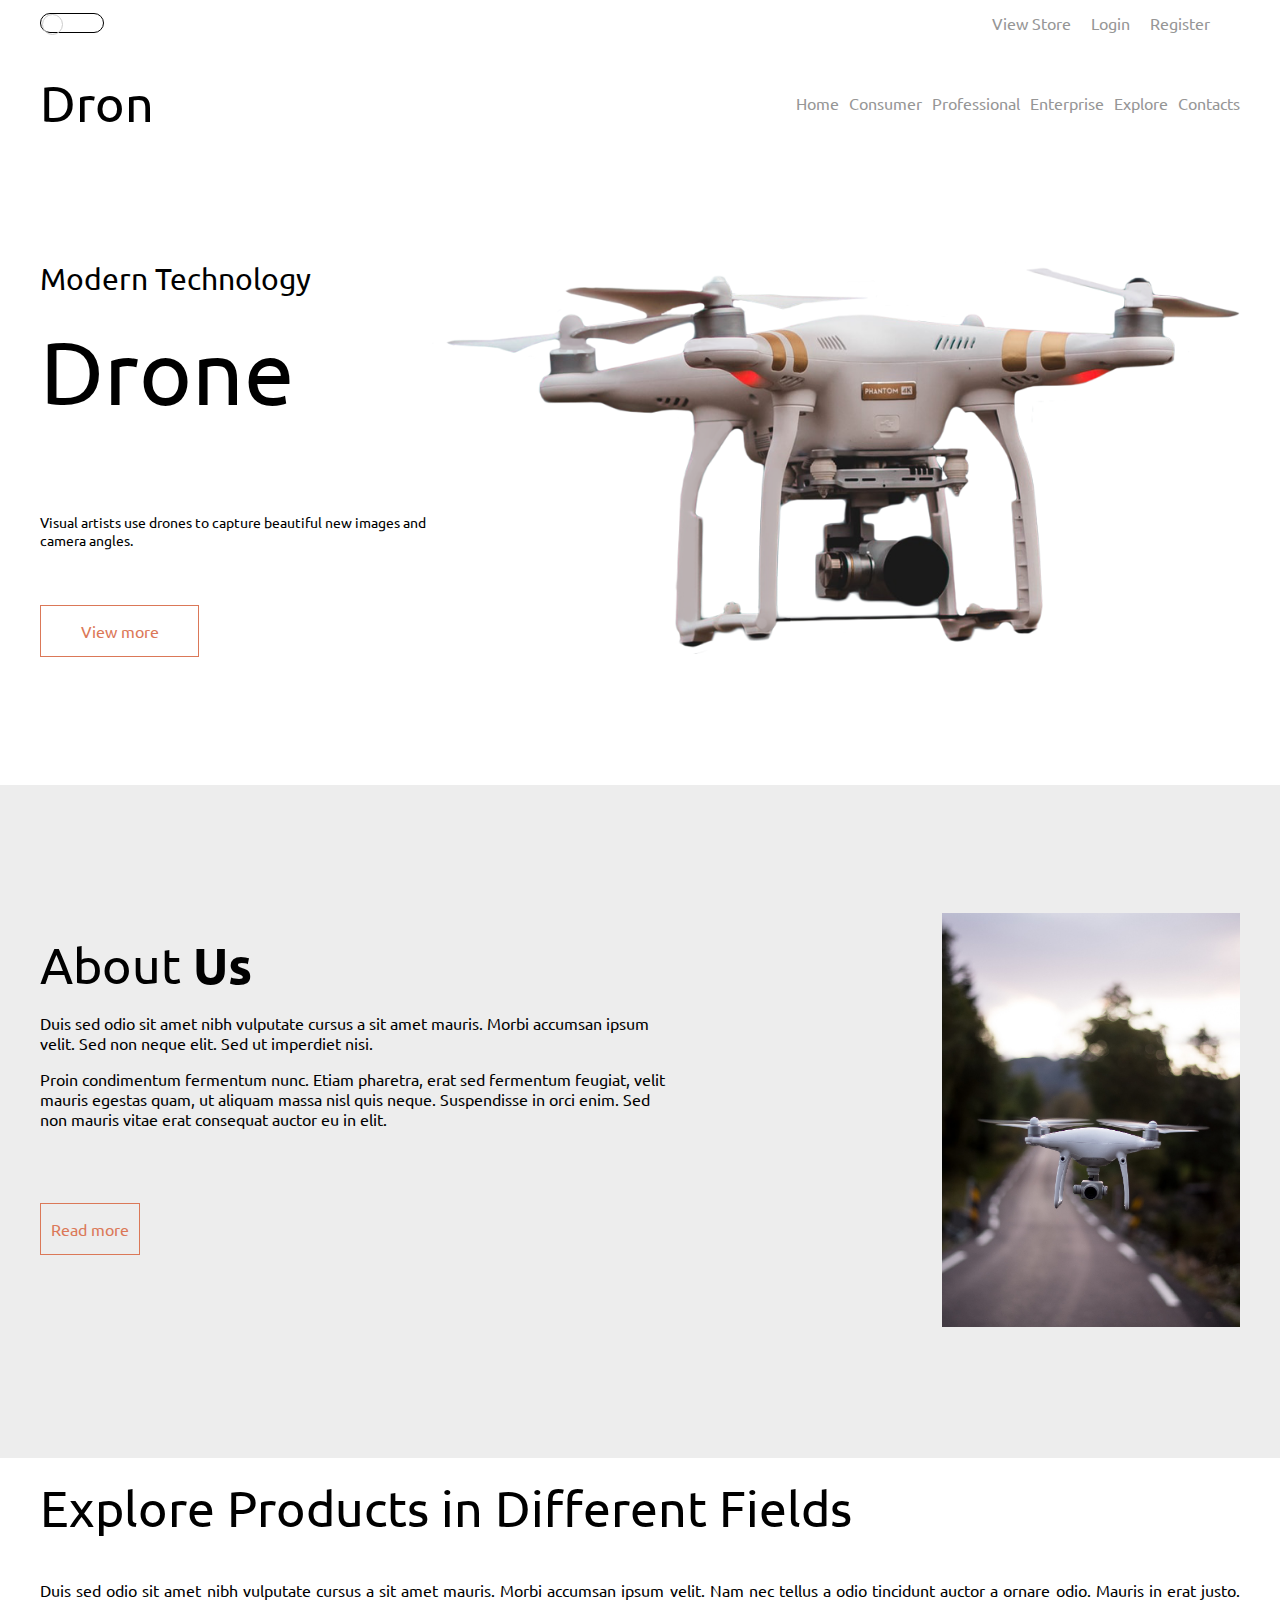
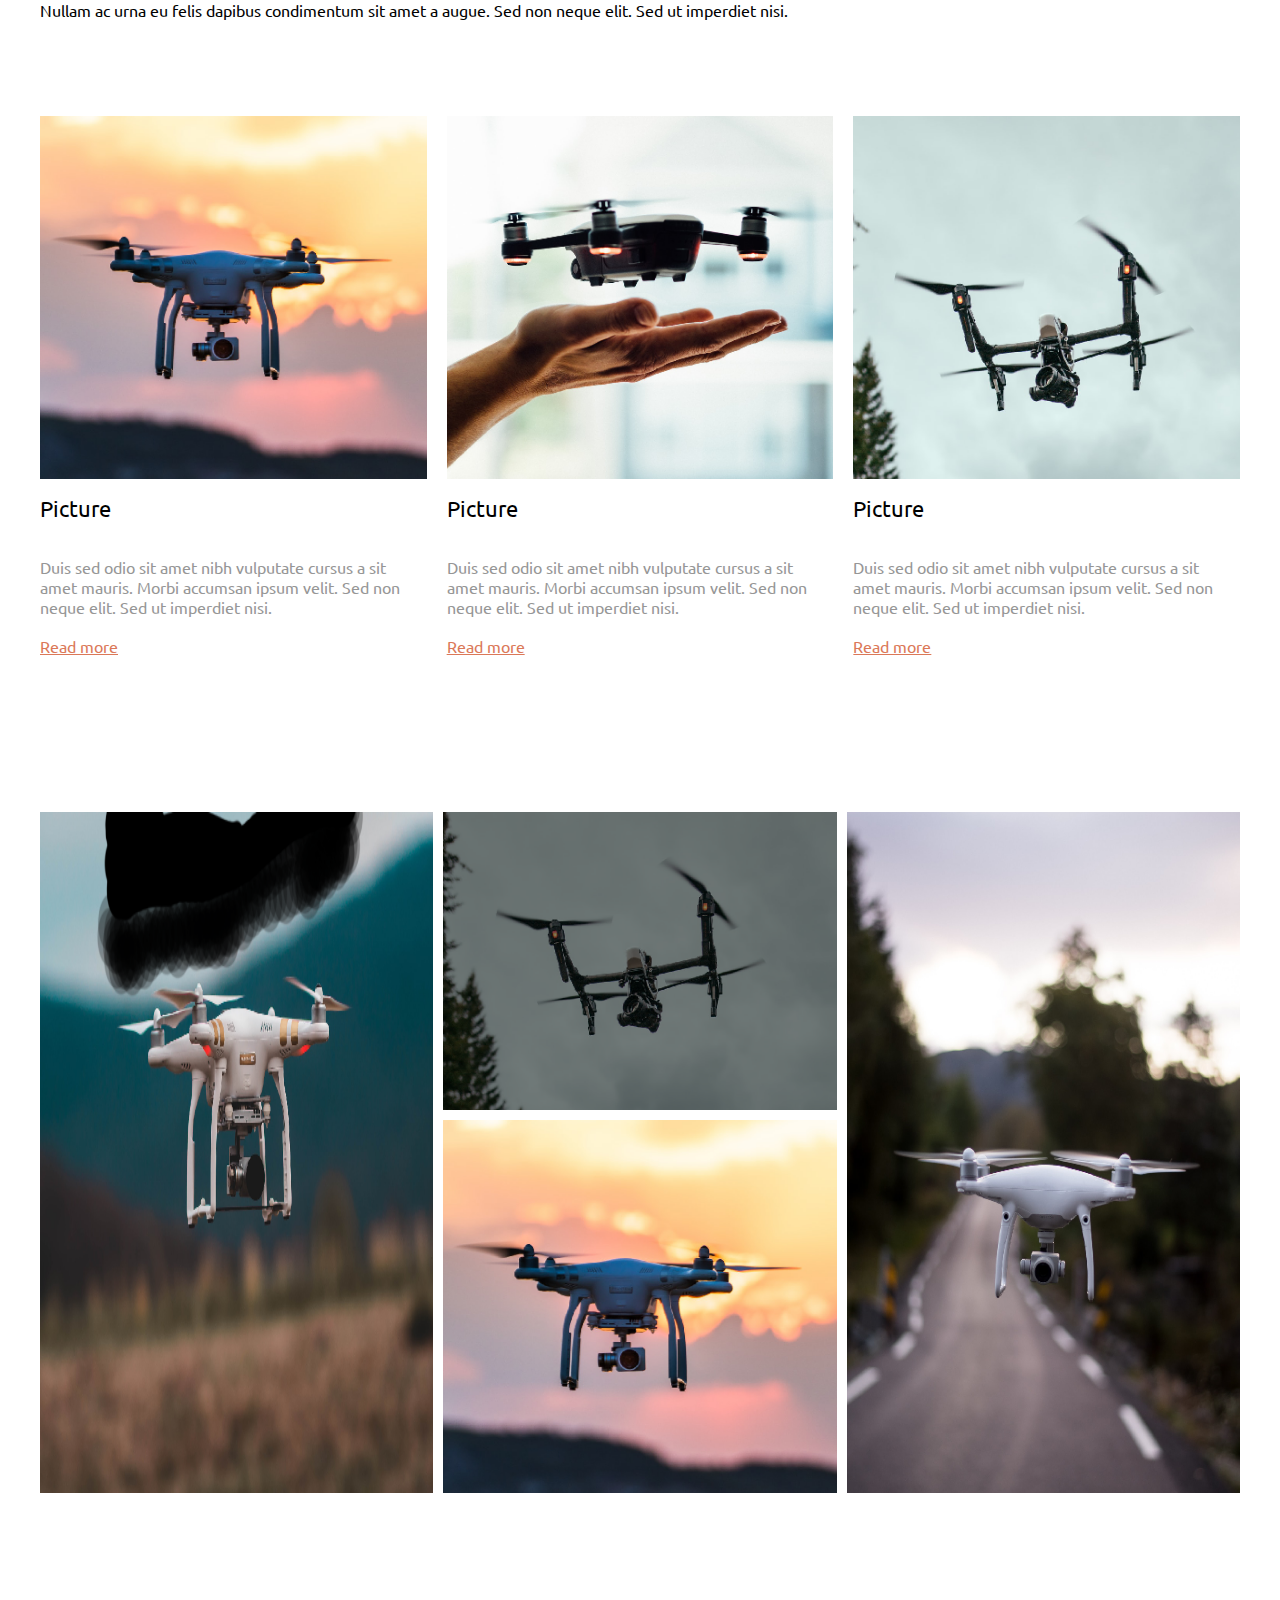
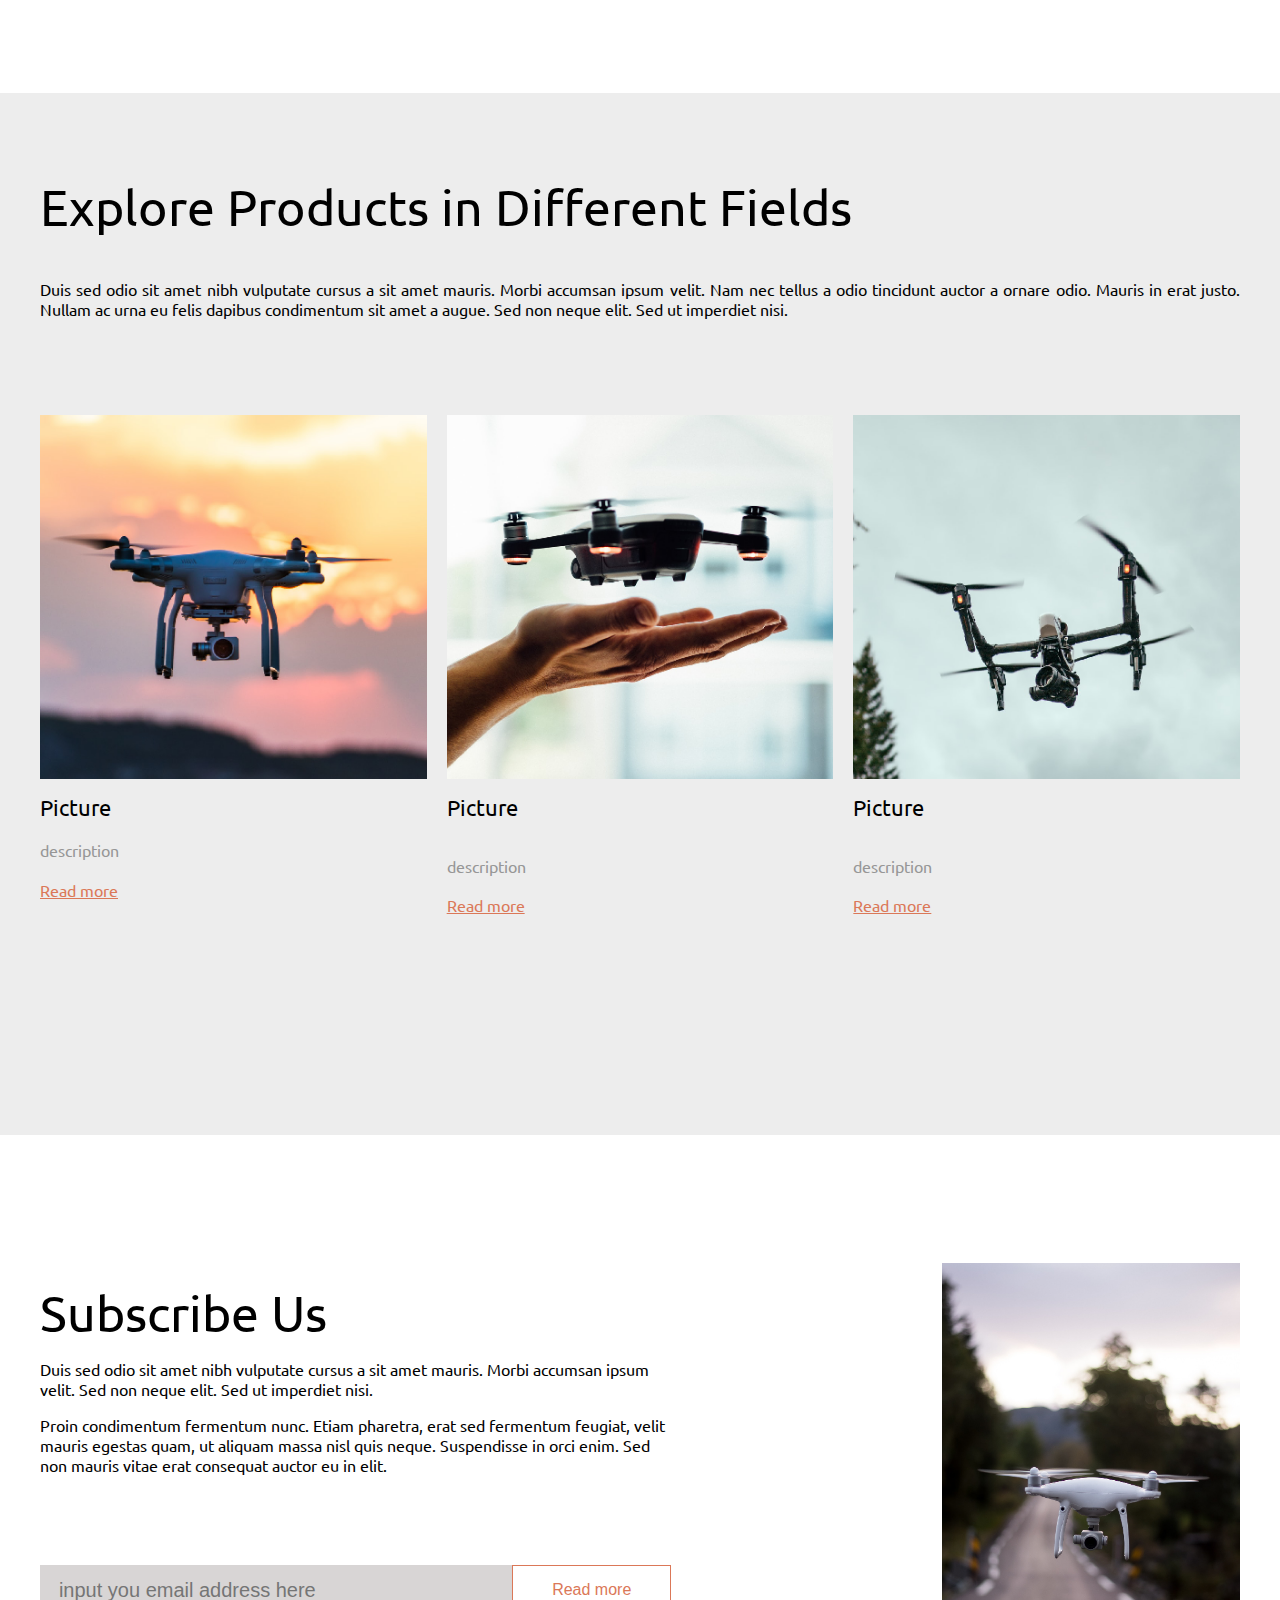
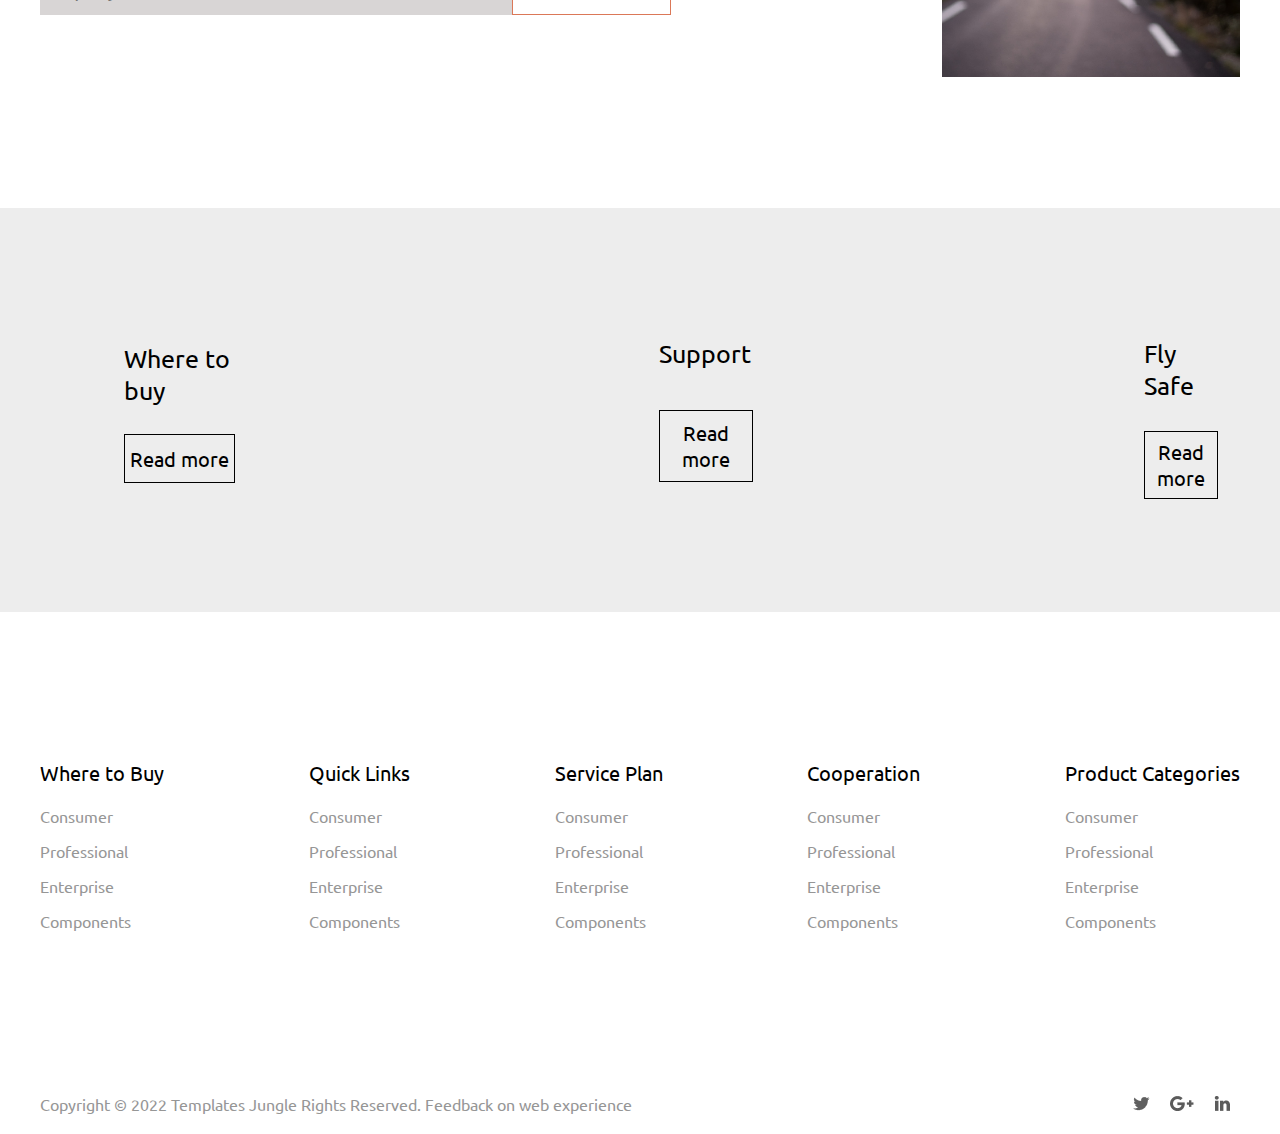
<file: index.html>
<!DOCTYPE html>
<html lang="en">
<head>
    <meta charset="UTF-8">
    <meta http-equiv="X-UA-Compatible" content="IE=edge">
    <meta name="viewport" content="width=device-width, initial-scale=1.0">


    <link rel="stylesheet" href="main.css">
    <link rel="stylesheet" href="third_lab_light.css" id="style">
    <link rel="stylesheet" href="https://unicons.iconscout.com/release/v4.0.0/css/line.css">
    <title>Adaptive</title>
</head>
<body>
     <!--first block-->

     <!--pre header-->
     <header  class = "pre_header">
        <div class="container">
            <div class="pre_header_inner">

                <div class="check_mode_wrapper">
                    <i class="uil uil-sun mode_icon " id="sun"></i>

                    <button class="change_mode" id="change_mode_button">
                        <div class="check_button_state" id="change_btn_check"></div>
                    </button>

                    <i class="uil uil-moon mode_icon" id="moon"></i>
                </div>


                <div class="pre_header_navigation" id = "pre_header_nav">
                    <a href="#" class="pre_header_nav">View Store</a>
                    <a href="#log_in_pop_up" class="pre_header_nav " id="logIn_link">Login</a>
                    <a href="#register" class="pre_header_nav" id="register_link">Register</a>
                    <input type="text" placeholder="look for" class="search_input" id="search_input">
                    <a href="#" class="pre_header_nav " id="search"><i class=" uil-search"></i></a>
                </div>
            </div>
        </div>
    </header>

    <header class="real_header">
        <div class="container">
           <div class="real_header_inner">
            <div class="logo">Dron</div>
            
            <nav class="real_header_nav">
                <a href="" class="nav_links">Home</a>
                <a href="" class="nav_links">Consumer</a>
                <a href="" class="nav_links">Professional</a>
                <a href="" class="nav_links">Enterprise</a>
                <a href="" class="nav_links">Explore</a>
                <a href="" class="nav_links">Contacts</a>
            </nav>
           </div>
        </div>
    </header>

    <section class="first_block">
        <div class="container">
            <div class="first_text">

                <div class="titles">
                    <div class="subtitle">Modern Technology</div>
                    <div class="title">Drone</div>
                </div>

                <div class="text_block">
                    <div class="text">Visual artists use drones to capture beautiful new images and camera angles.</div>
                    <div class="read_more_btn">View more</div>
                </div>

            </div>
            <div class="first_photo">
                <img src="pic/images/first_block_picture.png" alt="dron" class="first_block_picture">
            </div>
        </div>
    </section>


    <!--second block-->
    <section class="second_block">
        <div class="container">
            <div class="second_text">
                <div class="title">
                    About <strong>Us</strong>
                </div>
                <div class="text">
                    <p>
                        Duis sed odio sit amet nibh vulputate cursus a sit amet mauris. 
                        Morbi accumsan ipsum velit. Sed non neque elit. Sed ut imperdiet nisi.
                    </p>
                    <p>
                        Proin condimentum fermentum nunc. Etiam pharetra, erat sed fermentum feugiat,
                        velit mauris egestas quam, ut aliquam massa nisl quis neque. Suspendisse in orci enim.
                        Sed non  mauris vitae erat consequat auctor eu in elit. 
                    </p>
                </div>
                <div class="read_more_btn second_sec_btn">Read more</div>
            </div>

            <div class="first_photo">
                <img src="pic/images/pictue2.png" alt="">
            </div>
        </div>
    </section>

    <!--third section-->
    <section class="third_block">
        <div class="container">
            <div class="third_block_text">
                <h2 class="title">Explore Products in Different Fields</h2>
                <div class="text">
                    <p>Duis sed odio sit amet nibh vulputate cursus a sit amet mauris. 
                        Morbi accumsan ipsum velit. Nam nec tellus a odio tincidunt auctor a ornare odio.
                        Mauris in erat justo. Nullam ac urna eu felis dapibus condimentum sit amet a augue.
                        Sed non neque elit. Sed ut imperdiet nisi. 
                    </p>
                </div>
            </div>

            <div class="picture_and_descriptions">
                <div class="picture_wrap">
                    <div class="picture">
                        <img src="pic/images/3_block_picture1.png" alt="">
                    </div>
                    <div class="description_title">Picture</div>
                    <div class="desription">
                        Duis sed odio sit amet nibh vulputate cursus a sit amet mauris. 
                        Morbi accumsan ipsum velit. Sed non neque elit. Sed ut imperdiet nisi.
                    </div>
                    <a href = "#" class="read_more_link">Read more</a>
                    
                </div>
                <div class="picture_wrap">
                    <div class="picture">
                        <img src="pic/images/3_block_picture2.png" alt="">
                    </div>
                    <div class="description_title">Picture</div>
                    <div class="desription">
                        Duis sed odio sit amet nibh vulputate cursus a sit amet mauris. 
                        Morbi accumsan ipsum velit. Sed non neque elit. Sed ut imperdiet nisi.
                    </div>
                    <a href = "#" class="read_more_link">Read more</a>
                    
                </div>
                <div class="picture_wrap">
                    <div class="picture">
                        <img src="pic/images/3_block_picture3.png" alt="">
                    </div>
                    <div class="description_title">Picture</div>
                    <div class="desription">
                        Duis sed odio sit amet nibh vulputate cursus a sit amet mauris. 
                        Morbi accumsan ipsum velit. Sed non neque elit. Sed ut imperdiet nisi.
                    </div>
                    <a href = "#" class="read_more_link">Read more</a>
                    
                </div>
            </div>




            <div class="third_block_gallery">
                <div class="gallery_img pic1">
                    <img src="pic/images/4 block _1.png" alt="">

                    <div class="img_hover_content">
                        <div class="title">Fixed Wing</div>
                        <div class="buttonts_container">
                            <div class="learn_more">Learn more</div>
                            <div class="purchase">Purchase now</div>
                        </div>
                    </div>




                </div>
                <div class="gallery_img  pic2">
                    <img src="pic/images/4 block _ 2.png" alt="">

                    <div class="img_hover_content">
                        <div class="title">Fixed Wing</div>
                        <div class="buttonts_container">
                            <div class="learn_more">Learn more</div>
                            <div class="purchase">Purchase now</div>
                        </div>
                    </div>
                </div>


                <div class="gallery_img  pic3">
                    <img src="pic/images/pictue2.png" alt="">

                    <div class="img_hover_content">
                        <div class="title">Fixed Wing</div>
                        <div class="buttonts_container">
                            <div class="learn_more">Learn more</div>
                            <div class="purchase">Purchase now</div>
                        </div>
                    </div>

                </div>
                <div class="gallery_img pic4">
                    <img src="pic/images/3_block_picture1.png" alt="">

                    <div class="img_hover_content">
                        <div class="title">Fixed Wing</div>
                        <div class="buttonts_container">
                            <div class="learn_more">Learn more</div>
                            <div class="purchase">Purchase now</div>
                        </div>
                    </div>
                </div>
            </div>

        </div>
    </section>





    <section class="fourth_block">
        <div class="container">
            <div class="third_block_text">
                <h2 class="title">Explore Products in Different Fields</h2>
                <div class="text">
                    <p>Duis sed odio sit amet nibh vulputate cursus a sit amet mauris. 
                        Morbi accumsan ipsum velit. Nam nec tellus a odio tincidunt auctor a ornare odio.
                        Mauris in erat justo. Nullam ac urna eu felis dapibus condimentum sit amet a augue.
                        Sed non neque elit. Sed ut imperdiet nisi. 
                    </p>
                </div>
            </div>

            <div class="picture_and_descriptions">
                <div class="picture_wrap">
                    <div class="picture">
                        <img src="pic/images/3_block_picture1.png" alt="">
                    </div>
                    <div class="description_text">
                        <div class="description_title">Picture</div>
                        <div class="desription">description</div>
                        <a href = "#" class="read_more_link">Read more</a>
                    </div>
                    
                </div>
                <div class="picture_wrap">
                    <div class="picture">
                        <img src="pic/images/3_block_picture2.png" alt="">
                    </div>
                    <div class="description_title">Picture</div>
                    <div class="desription">description</div>
                    <a href = "#" class="read_more_link">Read more</a>
                    
                </div>
                <div class="picture_wrap">
                    <div class="picture">
                        <img src="pic/images/3_block_picture3.png" alt="">
                    </div>
                    <div class="description_title">Picture</div>
                    <div class="desription">description</div>
                    <a href = "#" class="read_more_link">Read more</a>
                    
                </div>
            </div>
        </div>
    </section>



    <!--5 block-->
    <section class="fifth_block">
        <div class="container">
            <div class="second_text">
                <div class="title">
                    Subscribe Us
                </div>
                <div class="text">
                    <p>
                        Duis sed odio sit amet nibh vulputate cursus a sit amet mauris. 
                        Morbi accumsan ipsum velit. Sed non neque elit. Sed ut imperdiet nisi.
                    </p>
                    <p>
                        Proin condimentum fermentum nunc. Etiam pharetra, erat sed fermentum feugiat,
                        velit mauris egestas quam, ut aliquam massa nisl quis neque. Suspendisse in orci enim.
                        Sed non  mauris vitae erat consequat auctor eu in elit. 
                    </p>
                </div>

                <form action="#">
                    <div class="input_group">
                        <input type="email" class="email_input" placeholder="input you email address here" required>
                        <input type="submit" value="Read more" class="input_button read_more_btn" id="input_button">
                    </div>
                </form>
            </div>

            <div class="first_photo">
                <img src="pic/images/pictue2.png" alt="">
            </div>
        </div>
    </section>

    <!-- 6 block -->
    
    <section class="six_block">
        <div class="container">
            
            <div class="icons_group">
                <div class="icon">
                    <i class="uil uil-shopping-cart-alt"></i>
                </div>
                <div class="icon_text">
                    <div class="icon_title">Where to buy</div>
                    <div class="icon_btn">Read more</div>
                </div>
            </div>


            <div class="icons_group">
                <div class="icon">
                    <i class="uil uil-clock"></i>
                </div>
                <div class="icon_text">
                    <div class="icon_title">Support</div>
                    <div class="icon_btn ">Read more</div>
                </div>
            </div>

            <div class="icons_group">
                <div class="icon">
                    <i class="uil uil-map-marker-alt"></i>
                </div>
                <div class="icon_text">
                    <div class="icon_title">Fly Safe</div>
                    <div class="icon_btn">Read more</div>
                </div>
            </div>


        </div>
    </section> 

     <!--SEVENTH BLOCK-->
     <section class="seventh_block">
        <div class="container">
            <div class="items_container">
                

                <div class="items_group">
                    <div class="item_title">Where to Buy</div>

                    <div class="item_elems">
                        <div class="item_elem">Consumer</div>
                        <div class="item_elem">Professional</div>
                        <div class="item_elem">Enterprise</div>
                        <div class="item_elem">Components</div>
                    </div>
                </div>

                <div class="items_group">
                    <div class="item_title">Quick Links</div>

                    <div class="item_elems">
                        <div class="item_elem">Consumer</div>
                        <div class="item_elem">Professional</div>
                        <div class="item_elem">Enterprise</div>
                        <div class="item_elem">Components</div>
                    </div>
                </div>

                <div class="items_group">
                    <div class="item_title">Service Plan</div>

                    <div class="item_elems">
                        <div class="item_elem">Consumer</div>
                        <div class="item_elem">Professional</div>
                        <div class="item_elem">Enterprise</div>
                        <div class="item_elem">Components</div>
                    </div>
                </div>

                <div class="items_group">
                    <div class="item_title">Cooperation</div>

                    <div class="item_elems">
                        <div class="item_elem">Consumer</div>
                        <div class="item_elem">Professional</div>
                        <div class="item_elem">Enterprise</div>
                        <div class="item_elem">Components</div>
                    </div>
                </div>

                <div class="items_group">
                    <div class="item_title">Product Categories</div>

                    <div class="item_elems">
                        <div class="item_elem">Consumer</div>
                        <div class="item_elem">Professional</div>
                        <div class="item_elem">Enterprise</div>
                        <div class="item_elem">Components</div>
                    </div>
                </div>
            </div>
        </div>
     </section>

     <footer class="footer">
        <div class="container">

            <div class="footer_text">Copyright © 2022 Templates Jungle Rights Reserved. Feedback on web experience</div>
            <div class="footer_icons">
                <div class="footer_icon">
                    <a href="#">
                        <img src="pic/images/twitter .png" alt="">
                    </a>
                </div>
                <div class="footer_icon">
                    <a href="#">
                        <img src="pic/images/googlePlus.png" alt="">
                    </a>
                </div>
                <div class="footer_icon">
                    <a href="#">
                        <img src="pic/images/in.png" alt="">
                    </a>
                </div>
            </div>


        </div>
    </footer>


    <section class="logIn" id="log_in_pop_up">
        <div class="container">

            <form action="#" class = "log_in_form">

                <h4 class="form_name">Log in</h4>

                <div class="form_container">
                    <div class="log_in_group">
                        <input type="email" name="email" id="email" placeholder="Input your email" required>
                    </div>
    
                    <div class="log_in_group">
                        <input type="password" name="password" id="password" placeholder="Input your password" required>
                    </div>

                    <div class="log_in_text">
                        <input type="checkbox" name="remember" id="remember">
                        <label for="remember">Remember me</label>
                    </div>

                    <div class="log_in_bnt">
                        <button type="reset" id="cancel">Cansel</button>
                        <button type="submit">Log In</button>
                    </div>
                    
                </div>

            </form>
        </div>
    </section>


    <section class="logIn" id="register">
        <div class="container">
            <form action="#" class="log_in_form">
                <h4 class="form_name">Register</h4>

                <div class="form_container">
                    <div class="log_in_group">
                        <input type="text" name="name" id="name" placeholder="Input your name" required>
                    </div>
                    <div class="log_in_group">
                        <input type="email" name="email" id="email" placeholder="Input your email" required>
                    </div>
    
                    <div class="log_in_group">
                        <input type="password" name="password" id="pass" placeholder="Input your password" class="pass" required>
                        <i class="uil uil-unlock show_pass" id="show_pass"></i>
                    </div>


                    <div class="log_in_bnt">
                        <button type="reset" id="cancel1">Cansel</button>
                        <button type="submit">Log In</button>
                    </div>
                    
                </div>
            </form>
        </div>

    </section>
    
    <script src="third_lab.js"></script>
</body>
</html>
</file>
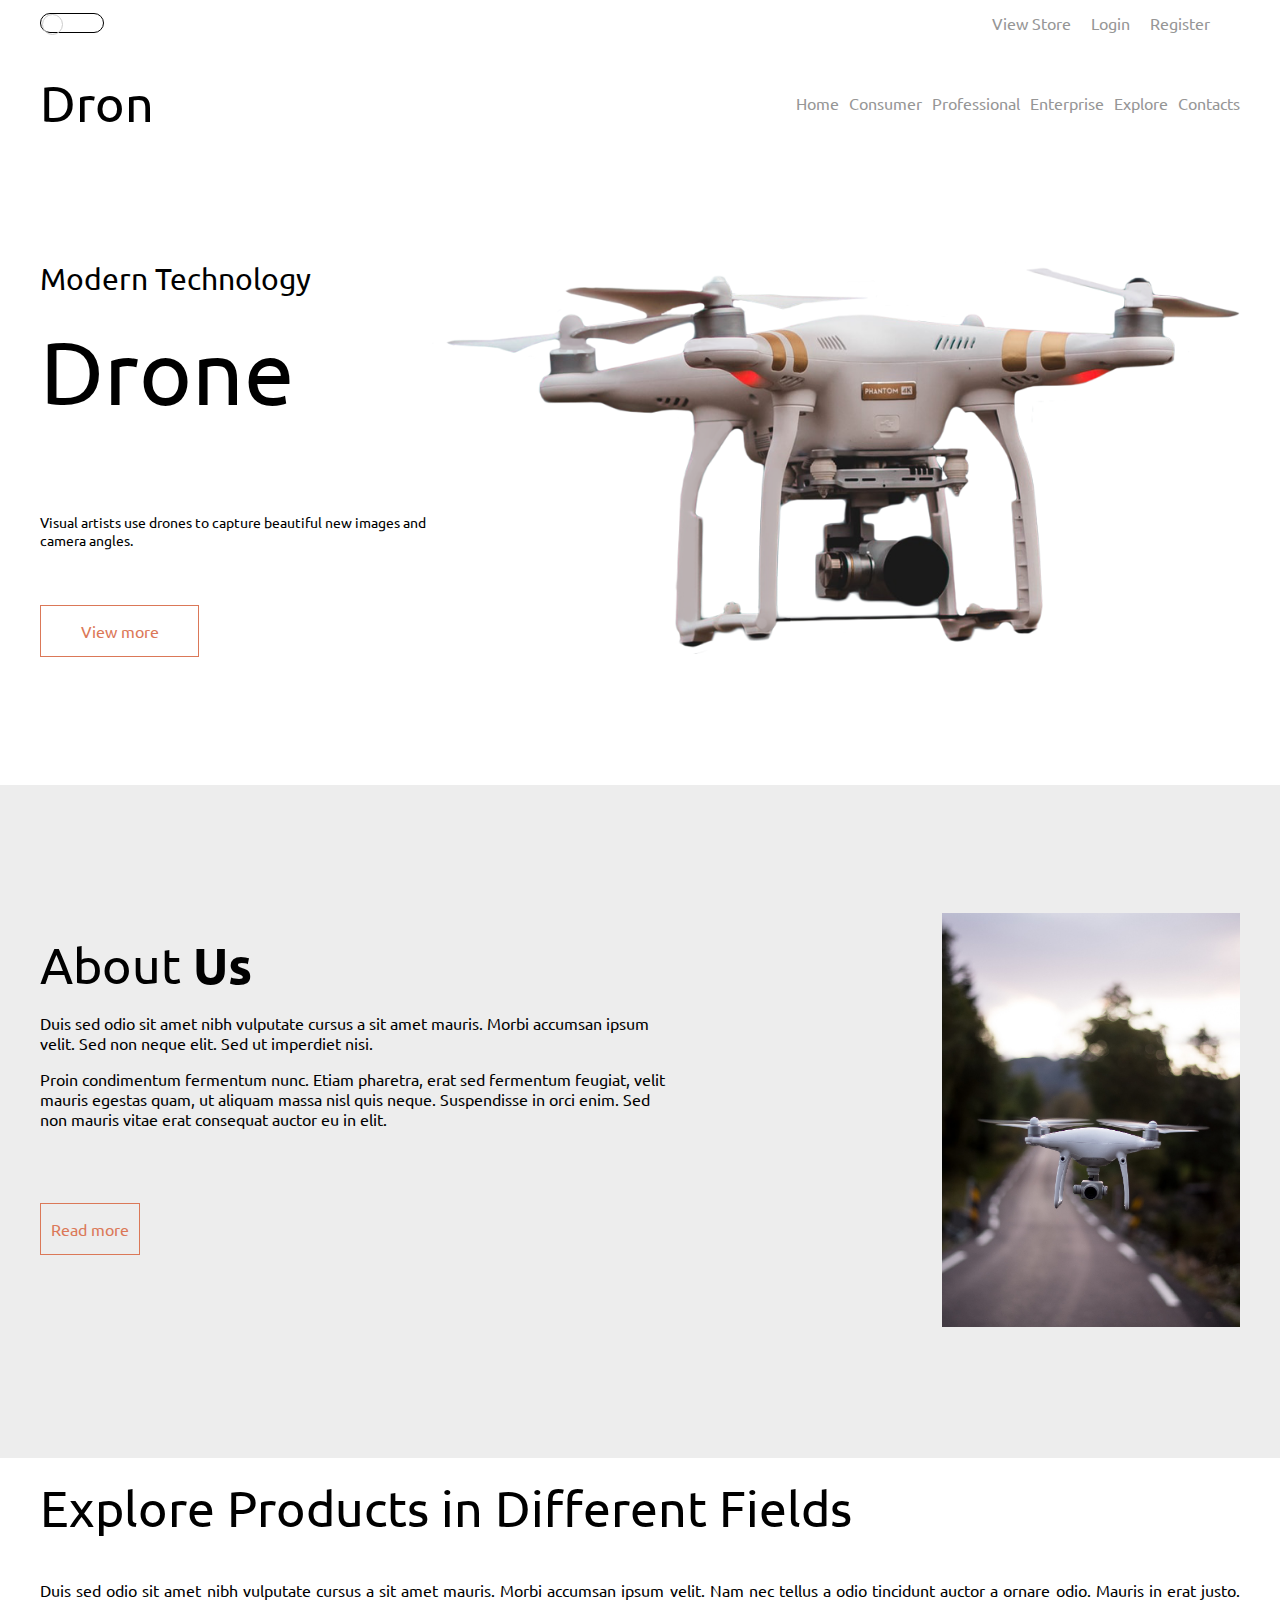
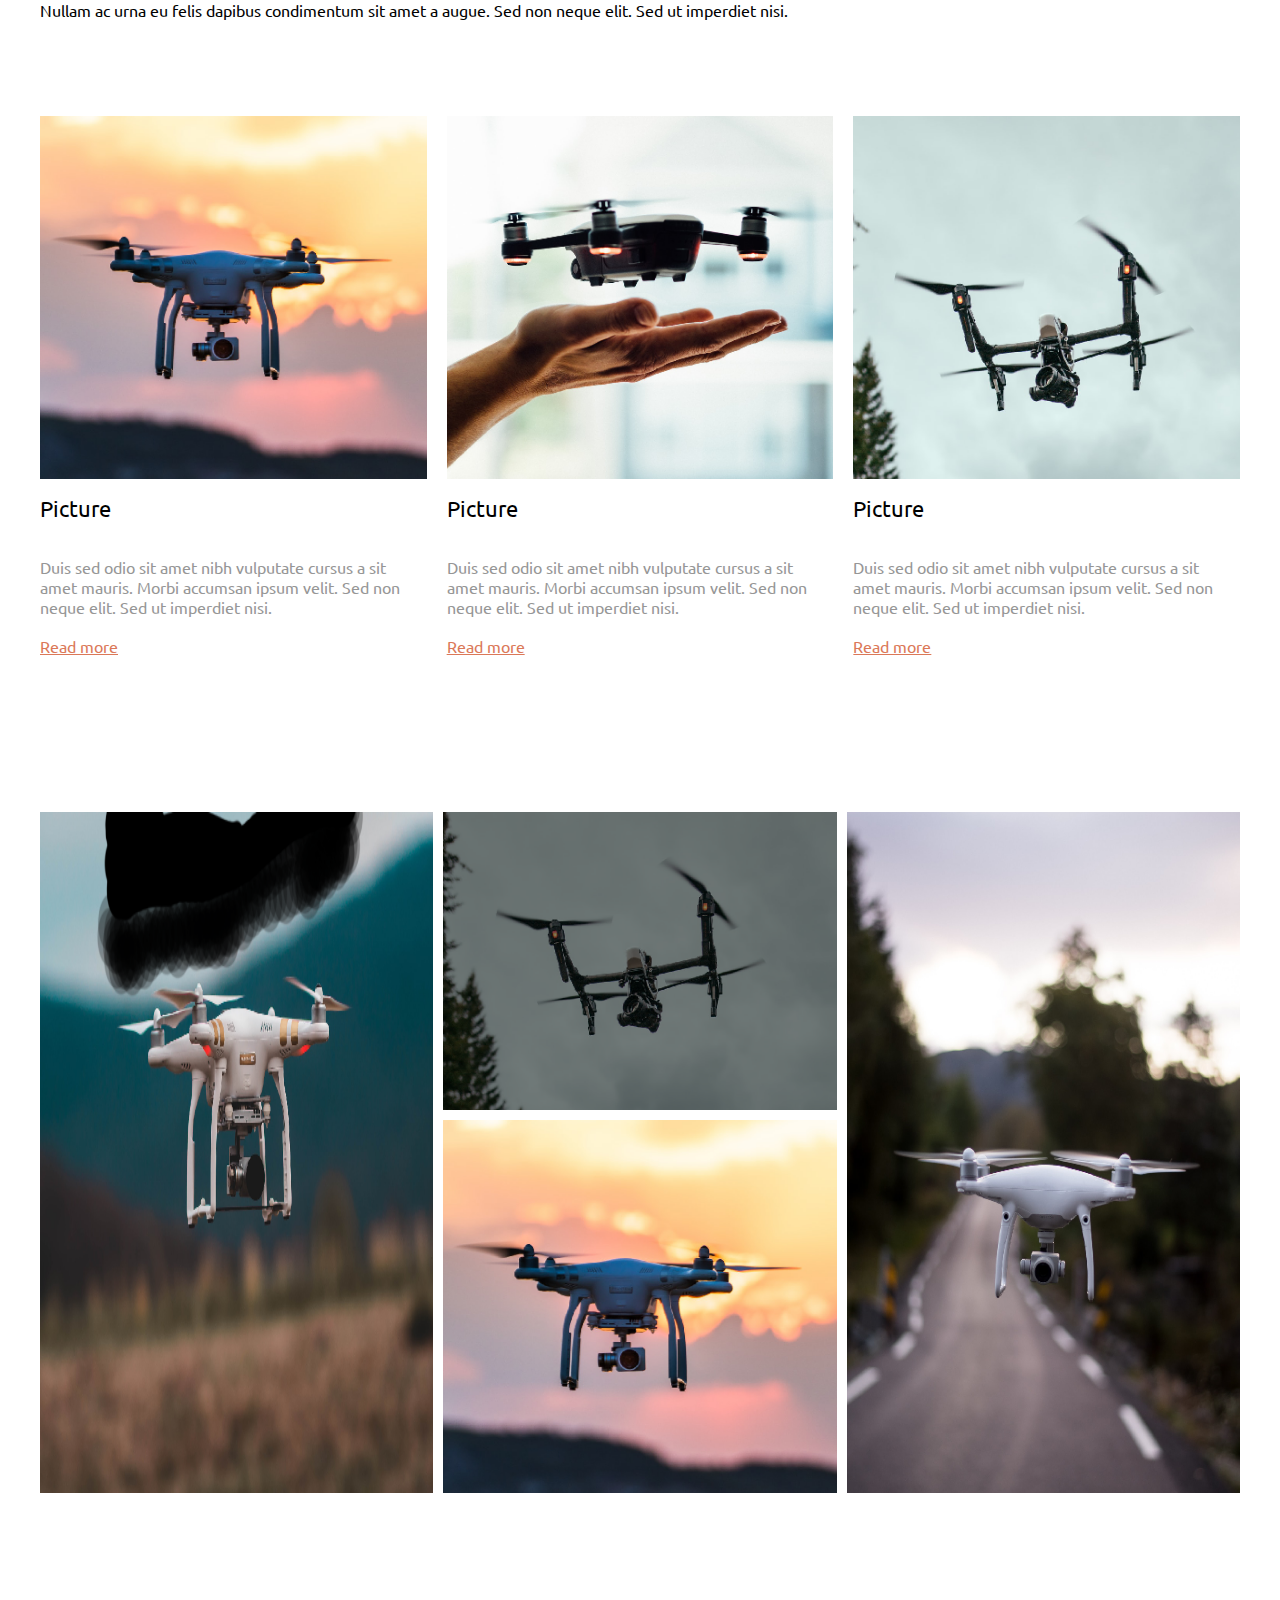
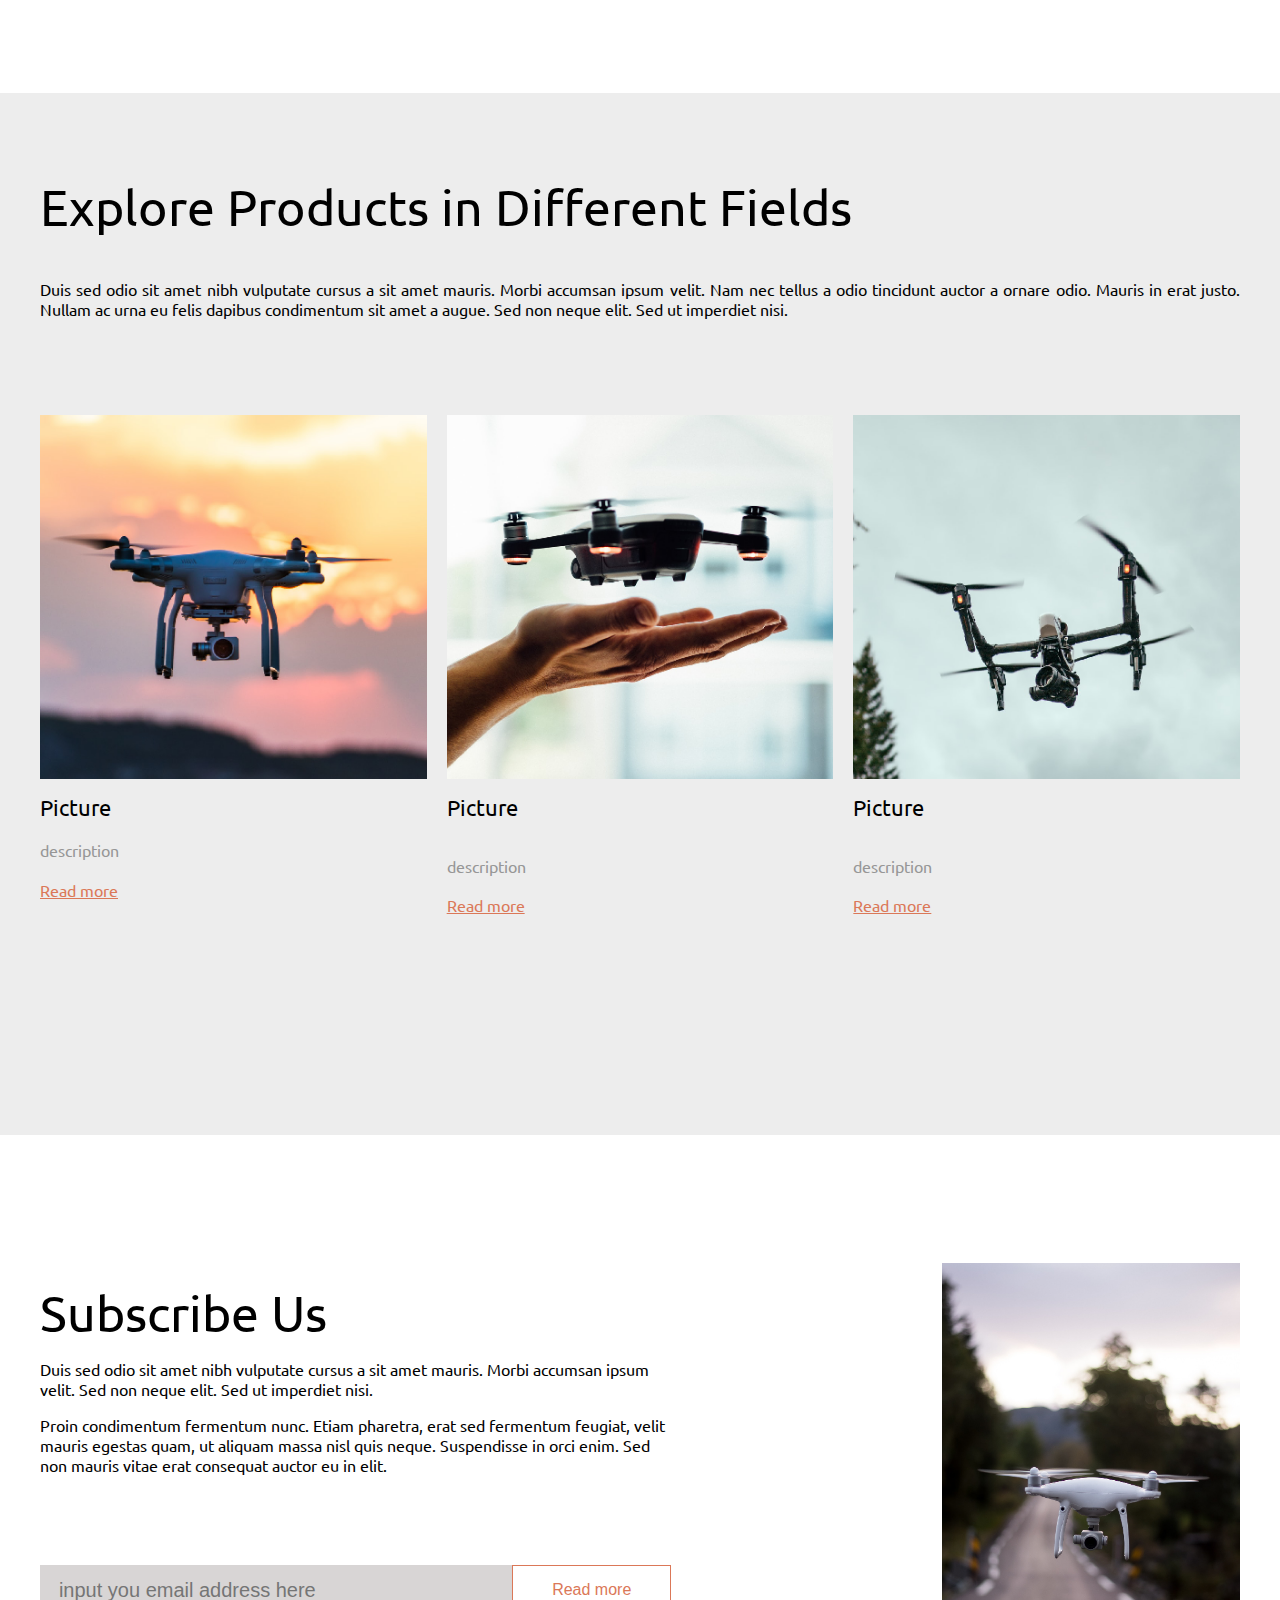
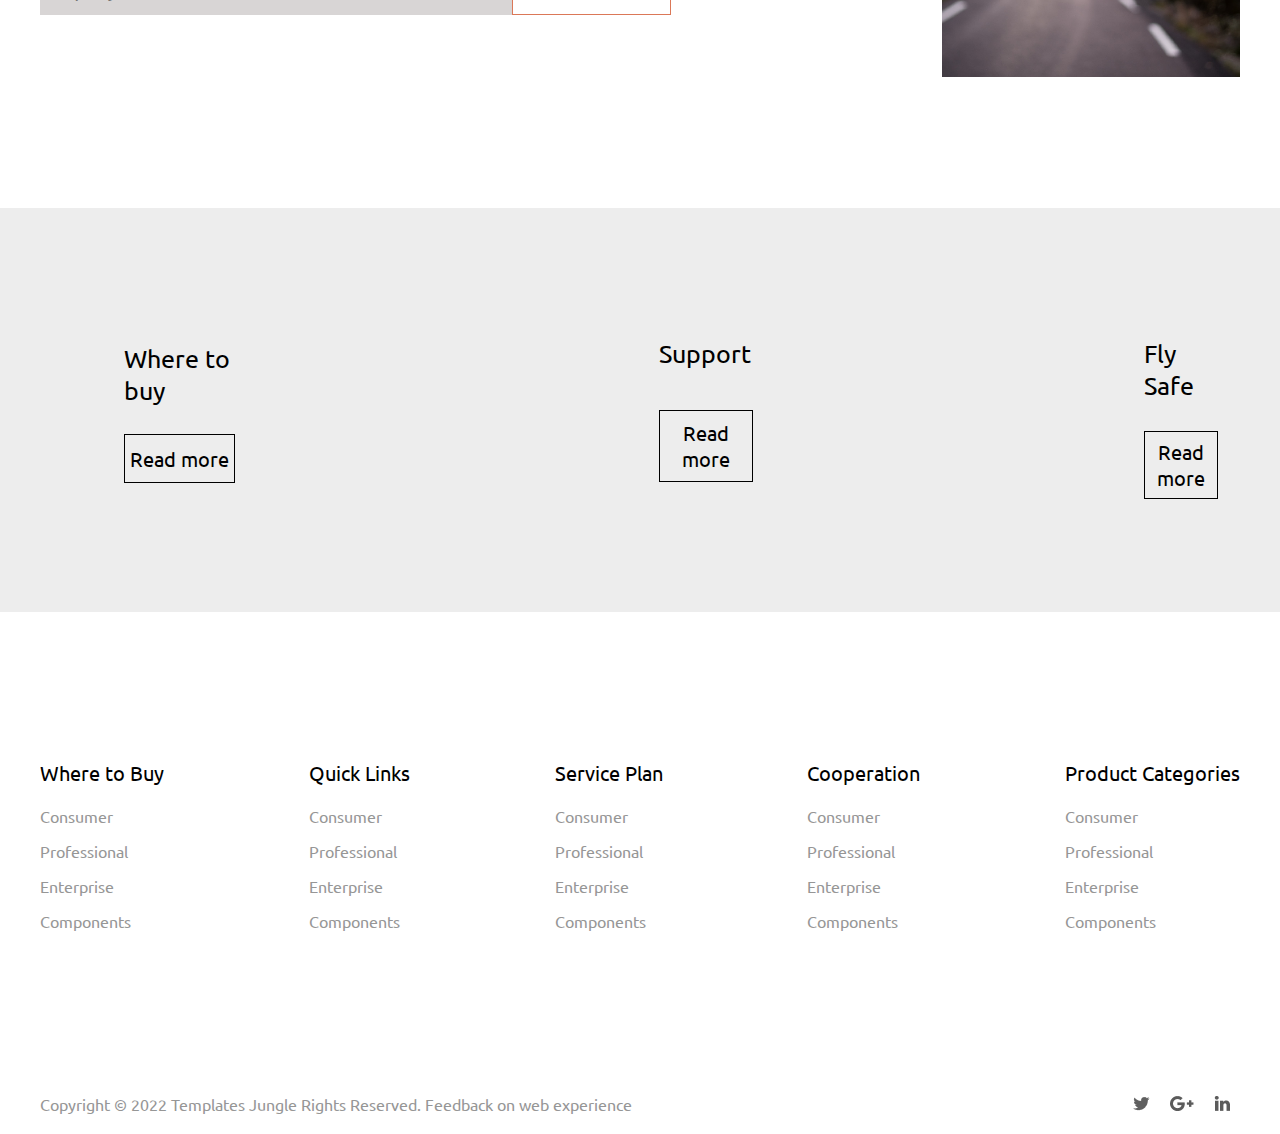
<file: third_lab.html>
<!DOCTYPE html>
<html lang="en">
<head>
    <meta charset="UTF-8">
    <meta http-equiv="X-UA-Compatible" content="IE=edge">
    <meta name="viewport" content="width=device-width, initial-scale=1.0">


    <link rel="stylesheet" href="main.css">
    <link rel="stylesheet" href="third_lab_light.css" id="style">
    <link rel="stylesheet" href="https://unicons.iconscout.com/release/v4.0.0/css/line.css">
    <title>Adaptive</title>
</head>
<body>
     <!--first block-->

     <!--pre header-->
     <header  class = "pre_header">
        <div class="container">
            <div class="pre_header_inner">

                <div class="check_mode_wrapper">
                    <i class="uil uil-sun mode_icon " id="sun"></i>

                    <button class="change_mode" id="change_mode_button">
                        <div class="check_button_state" id="change_btn_check"></div>
                    </button>

                    <i class="uil uil-moon mode_icon" id="moon"></i>
                </div>


                <div class="pre_header_navigation" id = "pre_header_nav">
                    <a href="#" class="pre_header_nav">View Store</a>
                    <a href="#log_in_pop_up" class="pre_header_nav " id="logIn_link">Login</a>
                    <a href="#register" class="pre_header_nav" id="register_link">Register</a>
                    <input type="text" placeholder="look for" class="search_input" id="search_input">
                    <a href="#" class="pre_header_nav " id="search"><i class=" uil-search"></i></a>
                </div>
            </div>
        </div>
    </header>

    <header class="real_header">
        <div class="container">
           <div class="real_header_inner">
            <div class="logo">Dron</div>
            
            <nav class="real_header_nav">
                <a href="" class="nav_links">Home</a>
                <a href="" class="nav_links">Consumer</a>
                <a href="" class="nav_links">Professional</a>
                <a href="" class="nav_links">Enterprise</a>
                <a href="" class="nav_links">Explore</a>
                <a href="" class="nav_links">Contacts</a>
            </nav>
           </div>
        </div>
    </header>

    <section class="first_block">
        <div class="container">
            <div class="first_text">

                <div class="titles">
                    <div class="subtitle">Modern Technology</div>
                    <div class="title">Drone</div>
                </div>

                <div class="text_block">
                    <div class="text">Visual artists use drones to capture beautiful new images and camera angles.</div>
                    <div class="read_more_btn">View more</div>
                </div>

            </div>
            <div class="first_photo">
                <img src="pic/images/first_block_picture.png" alt="dron" class="first_block_picture">
            </div>
        </div>
    </section>


    <!--second block-->
    <section class="second_block">
        <div class="container">
            <div class="second_text">
                <div class="title">
                    About <strong>Us</strong>
                </div>
                <div class="text">
                    <p>
                        Duis sed odio sit amet nibh vulputate cursus a sit amet mauris. 
                        Morbi accumsan ipsum velit. Sed non neque elit. Sed ut imperdiet nisi.
                    </p>
                    <p>
                        Proin condimentum fermentum nunc. Etiam pharetra, erat sed fermentum feugiat,
                        velit mauris egestas quam, ut aliquam massa nisl quis neque. Suspendisse in orci enim.
                        Sed non  mauris vitae erat consequat auctor eu in elit. 
                    </p>
                </div>
                <div class="read_more_btn second_sec_btn">Read more</div>
            </div>

            <div class="first_photo">
                <img src="pic/images/pictue2.png" alt="">
            </div>
        </div>
    </section>

    <!--third section-->
    <section class="third_block">
        <div class="container">
            <div class="third_block_text">
                <h2 class="title">Explore Products in Different Fields</h2>
                <div class="text">
                    <p>Duis sed odio sit amet nibh vulputate cursus a sit amet mauris. 
                        Morbi accumsan ipsum velit. Nam nec tellus a odio tincidunt auctor a ornare odio.
                        Mauris in erat justo. Nullam ac urna eu felis dapibus condimentum sit amet a augue.
                        Sed non neque elit. Sed ut imperdiet nisi. 
                    </p>
                </div>
            </div>

            <div class="picture_and_descriptions">
                <div class="picture_wrap">
                    <div class="picture">
                        <img src="pic/images/3_block_picture1.png" alt="">
                    </div>
                    <div class="description_title">Picture</div>
                    <div class="desription">
                        Duis sed odio sit amet nibh vulputate cursus a sit amet mauris. 
                        Morbi accumsan ipsum velit. Sed non neque elit. Sed ut imperdiet nisi.
                    </div>
                    <a href = "#" class="read_more_link">Read more</a>
                    
                </div>
                <div class="picture_wrap">
                    <div class="picture">
                        <img src="pic/images/3_block_picture2.png" alt="">
                    </div>
                    <div class="description_title">Picture</div>
                    <div class="desription">
                        Duis sed odio sit amet nibh vulputate cursus a sit amet mauris. 
                        Morbi accumsan ipsum velit. Sed non neque elit. Sed ut imperdiet nisi.
                    </div>
                    <a href = "#" class="read_more_link">Read more</a>
                    
                </div>
                <div class="picture_wrap">
                    <div class="picture">
                        <img src="pic/images/3_block_picture3.png" alt="">
                    </div>
                    <div class="description_title">Picture</div>
                    <div class="desription">
                        Duis sed odio sit amet nibh vulputate cursus a sit amet mauris. 
                        Morbi accumsan ipsum velit. Sed non neque elit. Sed ut imperdiet nisi.
                    </div>
                    <a href = "#" class="read_more_link">Read more</a>
                    
                </div>
            </div>




            <div class="third_block_gallery">
                <div class="gallery_img pic1">
                    <img src="pic/images/4 block _1.png" alt="">

                    <div class="img_hover_content">
                        <div class="title">Fixed Wing</div>
                        <div class="buttonts_container">
                            <div class="learn_more">Learn more</div>
                            <div class="purchase">Purchase now</div>
                        </div>
                    </div>




                </div>
                <div class="gallery_img  pic2">
                    <img src="pic/images/4 block _ 2.png" alt="">

                    <div class="img_hover_content">
                        <div class="title">Fixed Wing</div>
                        <div class="buttonts_container">
                            <div class="learn_more">Learn more</div>
                            <div class="purchase">Purchase now</div>
                        </div>
                    </div>
                </div>


                <div class="gallery_img  pic3">
                    <img src="pic/images/pictue2.png" alt="">

                    <div class="img_hover_content">
                        <div class="title">Fixed Wing</div>
                        <div class="buttonts_container">
                            <div class="learn_more">Learn more</div>
                            <div class="purchase">Purchase now</div>
                        </div>
                    </div>

                </div>
                <div class="gallery_img pic4">
                    <img src="pic/images/3_block_picture1.png" alt="">

                    <div class="img_hover_content">
                        <div class="title">Fixed Wing</div>
                        <div class="buttonts_container">
                            <div class="learn_more">Learn more</div>
                            <div class="purchase">Purchase now</div>
                        </div>
                    </div>
                </div>
            </div>

        </div>
    </section>





    <section class="fourth_block">
        <div class="container">
            <div class="third_block_text">
                <h2 class="title">Explore Products in Different Fields</h2>
                <div class="text">
                    <p>Duis sed odio sit amet nibh vulputate cursus a sit amet mauris. 
                        Morbi accumsan ipsum velit. Nam nec tellus a odio tincidunt auctor a ornare odio.
                        Mauris in erat justo. Nullam ac urna eu felis dapibus condimentum sit amet a augue.
                        Sed non neque elit. Sed ut imperdiet nisi. 
                    </p>
                </div>
            </div>

            <div class="picture_and_descriptions">
                <div class="picture_wrap">
                    <div class="picture">
                        <img src="pic/images/3_block_picture1.png" alt="">
                    </div>
                    <div class="description_text">
                        <div class="description_title">Picture</div>
                        <div class="desription">description</div>
                        <a href = "#" class="read_more_link">Read more</a>
                    </div>
                    
                </div>
                <div class="picture_wrap">
                    <div class="picture">
                        <img src="pic/images/3_block_picture2.png" alt="">
                    </div>
                    <div class="description_title">Picture</div>
                    <div class="desription">description</div>
                    <a href = "#" class="read_more_link">Read more</a>
                    
                </div>
                <div class="picture_wrap">
                    <div class="picture">
                        <img src="pic/images/3_block_picture3.png" alt="">
                    </div>
                    <div class="description_title">Picture</div>
                    <div class="desription">description</div>
                    <a href = "#" class="read_more_link">Read more</a>
                    
                </div>
            </div>
        </div>
    </section>



    <!--5 block-->
    <section class="fifth_block">
        <div class="container">
            <div class="second_text">
                <div class="title">
                    Subscribe Us
                </div>
                <div class="text">
                    <p>
                        Duis sed odio sit amet nibh vulputate cursus a sit amet mauris. 
                        Morbi accumsan ipsum velit. Sed non neque elit. Sed ut imperdiet nisi.
                    </p>
                    <p>
                        Proin condimentum fermentum nunc. Etiam pharetra, erat sed fermentum feugiat,
                        velit mauris egestas quam, ut aliquam massa nisl quis neque. Suspendisse in orci enim.
                        Sed non  mauris vitae erat consequat auctor eu in elit. 
                    </p>
                </div>

                <form action="#">
                    <div class="input_group">
                        <input type="email" class="email_input" placeholder="input you email address here" required>
                        <input type="submit" value="Read more" class="input_button read_more_btn" id="input_button">
                    </div>
                </form>
            </div>

            <div class="first_photo">
                <img src="pic/images/pictue2.png" alt="">
            </div>
        </div>
    </section>

    <!-- 6 block -->
    
    <section class="six_block">
        <div class="container">
            
            <div class="icons_group">
                <div class="icon">
                    <i class="uil uil-shopping-cart-alt"></i>
                </div>
                <div class="icon_text">
                    <div class="icon_title">Where to buy</div>
                    <div class="icon_btn">Read more</div>
                </div>
            </div>


            <div class="icons_group">
                <div class="icon">
                    <i class="uil uil-clock"></i>
                </div>
                <div class="icon_text">
                    <div class="icon_title">Support</div>
                    <div class="icon_btn ">Read more</div>
                </div>
            </div>

            <div class="icons_group">
                <div class="icon">
                    <i class="uil uil-map-marker-alt"></i>
                </div>
                <div class="icon_text">
                    <div class="icon_title">Fly Safe</div>
                    <div class="icon_btn">Read more</div>
                </div>
            </div>


        </div>
    </section> 

     <!--SEVENTH BLOCK-->
     <section class="seventh_block">
        <div class="container">
            <div class="items_container">
                

                <div class="items_group">
                    <div class="item_title">Where to Buy</div>

                    <div class="item_elems">
                        <div class="item_elem">Consumer</div>
                        <div class="item_elem">Professional</div>
                        <div class="item_elem">Enterprise</div>
                        <div class="item_elem">Components</div>
                    </div>
                </div>

                <div class="items_group">
                    <div class="item_title">Quick Links</div>

                    <div class="item_elems">
                        <div class="item_elem">Consumer</div>
                        <div class="item_elem">Professional</div>
                        <div class="item_elem">Enterprise</div>
                        <div class="item_elem">Components</div>
                    </div>
                </div>

                <div class="items_group">
                    <div class="item_title">Service Plan</div>

                    <div class="item_elems">
                        <div class="item_elem">Consumer</div>
                        <div class="item_elem">Professional</div>
                        <div class="item_elem">Enterprise</div>
                        <div class="item_elem">Components</div>
                    </div>
                </div>

                <div class="items_group">
                    <div class="item_title">Cooperation</div>

                    <div class="item_elems">
                        <div class="item_elem">Consumer</div>
                        <div class="item_elem">Professional</div>
                        <div class="item_elem">Enterprise</div>
                        <div class="item_elem">Components</div>
                    </div>
                </div>

                <div class="items_group">
                    <div class="item_title">Product Categories</div>

                    <div class="item_elems">
                        <div class="item_elem">Consumer</div>
                        <div class="item_elem">Professional</div>
                        <div class="item_elem">Enterprise</div>
                        <div class="item_elem">Components</div>
                    </div>
                </div>
            </div>
        </div>
     </section>

     <footer class="footer">
        <div class="container">

            <div class="footer_text">Copyright © 2022 Templates Jungle Rights Reserved. Feedback on web experience</div>
            <div class="footer_icons">
                <div class="footer_icon">
                    <a href="#">
                        <img src="pic/images/twitter .png" alt="">
                    </a>
                </div>
                <div class="footer_icon">
                    <a href="#">
                        <img src="pic/images/googlePlus.png" alt="">
                    </a>
                </div>
                <div class="footer_icon">
                    <a href="#">
                        <img src="pic/images/in.png" alt="">
                    </a>
                </div>
            </div>


        </div>
    </footer>


    <section class="logIn" id="log_in_pop_up">
        <div class="container">

            <form action="#" class = "log_in_form">

                <h4 class="form_name">Log in</h4>

                <div class="form_container">
                    <div class="log_in_group">
                        <input type="email" name="email" id="email" placeholder="Input your email" required>
                    </div>
    
                    <div class="log_in_group">
                        <input type="password" name="password" id="password" placeholder="Input your password" required>
                    </div>

                    <div class="log_in_text">
                        <input type="checkbox" name="remember" id="remember">
                        <label for="remember">Remember me</label>
                    </div>

                    <div class="log_in_bnt">
                        <button type="reset" id="cancel">Cansel</button>
                        <button type="submit">Log In</button>
                    </div>
                    
                </div>

            </form>
        </div>
    </section>


    <section class="logIn" id="register">
        <div class="container">
            <form action="#" class="log_in_form">
                <h4 class="form_name">Register</h4>

                <div class="form_container">
                    <div class="log_in_group">
                        <input type="text" name="name" id="name" placeholder="Input your name" required>
                    </div>
                    <div class="log_in_group">
                        <input type="email" name="email" id="email" placeholder="Input your email" required>
                    </div>
    
                    <div class="log_in_group">
                        <input type="password" name="password" id="pass" placeholder="Input your password" class="pass" required>
                        <i class="uil uil-unlock show_pass" id="show_pass"></i>
                    </div>


                    <div class="log_in_bnt">
                        <button type="reset" id="cancel1">Cansel</button>
                        <button type="submit">Log In</button>
                    </div>
                    
                </div>
            </form>
        </div>

    </section>
    
    <script src="third_lab.js"></script>
</body>
</html>
</file>
<file: main.css>
@import url('https://fonts.googleapis.com/css2?family=Ubuntu:wght@400;500&display=swap');


body{
    box-sizing: border-box;
    padding: 0;
    margin: 0;
    background-color: var(--body_background);
    font-family: 'Ubuntu', sans-serif;
    color: var(--font_color);
}
a{
    text-decoration: none;
    color: var(--pre_header_links);
}


/*pre header*/
.pre_header{
    margin-top: 1%;
}

.container{
    max-width: 1200px;
    width: 100%;
    margin: 0 auto;
}
.pre_header_inner{
    display: flex;
    justify-content: space-between;
}

.check_mode_wrapper{
    display: flex;
    flex-direction: row;
}

.change_mode{
    padding: 1% 3%;
    border-radius: 10px;
    width: 5vw;
    border: 1px solid var(--check_btn_border);
    position: relative;
    background-color: var(--body_background);
    
}

.check_button_state{
    content: "";
    width: 19px;
    height: 19px;
    border-radius: 50%;
    border: 1px solid #ccc;
    display: block;
    position: absolute; 
    top: 2%;
    left: 2%;
}

.check_button_state:hover{
    background-color: var(--button_round_back_color);

}

.mode_icon{
    font-size: 20px;
    visibility: hidden;
}

.sun{
    visibility:visible;
}
.moon{
    visibility: visible;
}

.change_mode:hover{
    cursor: pointer;
    background-color: var(--check_btn_back);
   
}



.move_to_right{
    opacity: 1;
    transform: translateX(240%);
}

.move_to_left{
    opacity: 1;
    transform: translateX(0);
}

.pre_header_navigation{
    display: flex;
    justify-content: space-between;
}

.pre_header_nav{
    margin: 0 10px;
    font-size: 16px;
    
    transition: all .2s linear;
}
.pre_header_nav:hover{
    color:var(--pre_head_link_hover);
}

.pre_header_nav_search{
    display: grid;
    grid-template-columns: repeat(5, auto);
}
   

.search_input{
    display: none;
}

.search_input_active{
    display: block;
    outline: none;
    border: 1px solid var(--pre_header_links);
    border-radius: 10px;
    padding: 2px 5px;
    color: var(--pre_header_links);
    font-size: 14px;

}

.search_input_active:focus{
    box-shadow: 3px 0px 7px var(--input_onfocus);
}
.search_input_active::placeholder{
    color: var(--pre_header_links);
}




/*real header inner*/

.real_header{
    margin: 40px 0;
}
.real_header_inner{
    display: flex;
    justify-content: space-between;
    align-items: center;
}
.logo{
    color: var(--logo);
    font-size: 50px;
}

.real_header_nav{
    display: flex;
    justify-content: space-between;
    gap: 10px;

}

.nav_links:hover{
    color: var(--pre_head_link_hover);
}


/*first block content*/
.first_block{
    margin: 10% 0;
}
.first_block .container{
    display: flex;
    justify-content: space-between;
}


.first_text{
    display: flex;
    flex-direction: column;
    justify-content: space-between;
}

.subtitle{
    font-size: 30px;
}
.title{
    font-size: 90px;
    margin-top: 20px;
}

.text_block{
    display: grid;
    grid-template-rows: repeat(2, 1fr);
    row-gap: 40px;
}

.text_block .text{
    font-size: 90%;
}

.read_more_btn{
    display: inline;
    width: 35%;
    text-align: center;
    padding: 15px 10px;
    border: 1px solid var(--read_more_button);
    color: var(--read_more_button);
    font-size: 16px;
    transition: all .3s linear;
    background: var(--body_background);
}

.read_more_btn:hover{
    color: var(--body_background);
    background-color: var(--read_more_button);
    cursor: pointer;
}



.first_photo img{
    width: 100%;
    height: auto;
}



/*second block*/
.second_block{
    background: var(--section_background);
}

.second_block .container{
    padding: 10% 0;
    display: flex;
    justify-content: space-around;
}

.second_text .title{
    font-size: 50px;
}

.second_text .text{
    margin-bottom: 10%;
    max-width: 70%;
}

.second_sec_btn{
    background: var(--section_background);
}






/* third block */

.third_block_text .title{
    font-size: 50px;
    font-weight: 400;
}

.third_block_text .text{
    text-align: justify;
}


    /*grid*/

    .picture_and_descriptions{
        margin: 8% 0 13%;
        display: grid;
        grid-template-columns: repeat(3, 1fr);
        column-gap: 20px;
    }

    .picture_wrap{
        display: flex;
        flex-direction: column;
    }
    .picture img{
        width: 100%;
        height: auto;
        display: block;
        width: 100%;
    }

    .description_title{
        font-size: 1.4rem;
        margin: 4% 0;
    }

    .desription{
        color: var(--pre_header_links);
        margin: 5% 0 ;
    }

    .read_more_link{
        color: var(--pre_head_link_hover);
        text-decoration: underline;
    }

    /*galery grid*/


    .third_block_gallery{
        display: grid;
        grid-template-areas: 
        'pic1 pic2 pic3'
        'pic1 pic4 pic3'
        ;
        gap: 10px;
        margin-bottom: 200px;
    }
    
    .gallery_img{
        display: block;
        width: 100%;
        height: 100%;
        background-color: black;
        position: relative;
    }
    
    .img_hover_content{
        color: white;
        position: absolute;
        top:50%;
        transform: translateY(-50%);
        text-align: center;
        width: 100%;
        opacity: 0;
        transition: all .3s linear;
    
    }
    
    .gallery_img:hover .img_hover_content{
        opacity: 1;
    }
    .img_hover_content .title{
        font-size: 35px;
        font-weight: 500;
    }
    
    .buttonts_container{
        display: flex;
        justify-content: space-between;
        margin: 25px 50px;
    }
    
    :is(.learn_more, .purchase){
        border: 1px solid white;
        padding: 10px 20px;
        transition: all .2s linear;
    }
    
    :is(.learn_more, .purchase):hover{
        background: white;
        color: #333;
        cursor: pointer;
    }
    
    
    .pic1{
        grid-area: pic1;
    }
    
    .pic2{
        grid-area: pic2;
    }
    
    .pic3 {
        grid-area: pic3;
    }
    .pic4 {
        grid-area: pic4;
    }
    
    :is(.pic1, .pic3) img{
        width: 100%;
        height: 100%;
        transition: all .2s linear;
    }
    
    :is(.pic2, .pic4) img{
        width: 100%;
        height: 100%;
        transition: all .2s linear;
    }
    
    :is(.pic1, .pic2, .pic3, .pic4):hover img{
        opacity: .4;
    }



    /* 4 block*/
    .fourth_block{
        background: var(--section_background);
        padding: 5% 0;
    }

   

    /*5 block*/

    

    .fifth_block .container{
        display: flex;
        justify-content: space-around;
        padding: 10% 0;
    }

    .input_group{
        display: flex;
        justify-content: space-between;
        margin-top: 60px;
        max-width: 70%;
    }
    .email_input{
        display: block;
        width: 100%;
        font-size: 20px;
        padding: 2% 3%;
        background-color: var(--input_background);
        border: none;
        outline: none;
    }
    

    .input_button:hover{
        cursor: pointer;
    }



    /*icons block*/
    .six_block{
        background: var(--section_background);
    }


    .six_block .container{
       display: flex;
       justify-content: space-between;
       
    }


    .icons_group{
        display: grid;
        grid-template-columns: 1fr 2fr;
        column-gap: 5%;
        margin: 10% 0;
    }


    .icon{
        margin-right: 5%;
    }


    .icon i{
        font-size: 140px;
        color: var(--logo);
    }

    .icon_text{
        display: grid;
        grid-template-rows: repeat(2, 2fr);
        row-gap: 20%;
        margin-right: 25%;
        margin-top: 10%;
        margin-bottom: 10%;
 
    }

    .icon_title{
        font-size: 25px;
        
    }

    .icon_btn{
        font-size: 20px;
        text-align: center;
        padding: 10% 0 ;
        border: 1px solid var(--icons_buttons_border);
        color: var(--icons_buttons_background);
        
        display: inline-block;
        width: 100%;
        transition: all .3s linear;
    }

    .icon_btn:hover{
        cursor: pointer;
        background: var(--icons_buttons_background);
        color: var(--icons_buttons_color);
    }

    
    /*seventh block*/
    .seventh_block{
        padding: 10% 0;
    }
    .items_container{
        display: flex;
        justify-content: space-between;
    
    
    }

    .item_title{
        font-size: 20px;
        margin: 20px 0;
    }

    .item_elem{
        color: var(--pre_header_links);
        margin: 15px 0;
    }



    /*footer*/
    .footer .container{
        display: flex;
        justify-content: space-between;
        padding: 20px 0;
    }
    .footer_text{
        color: var(--pre_header_links);
    
    }

    .footer_icons{
        display: flex;
        justify-content: space-between;
    }
    .footer_icon{
        margin: 0 10px;
    }




    /* log in pop up*/

    .logIn{
        display: none;
    }

    .log_in_visible{
        display: block;
        position:fixed;
        top: 0;
        left: 0;
        width: 100vw;
        height: 100vh;
        background-color: var(--pop_up_background);
        
    }

    .log_in_form{
        margin: 17% auto 0;
        display: block;
        width: 50%;
        height: auto;
        background-color: var(--body_background);
        border: 1px solid var(--pop_up_border_color);
        padding-bottom:4%;
       

    }

    .form_name{
        font-size: 2rem;
        position: relative;
        text-align: center;
    }

    .form_name:after{
        display: block;
        content: "";
        width: 2.5vw;
        height: 2px;
        background-color: var(--pre_head_link_hover);
        position: absolute;
        top: 100%;
        left: 42.5%;
    }

    .log_in_group{
        margin: 5% 0;
        display: flex;
        position: relative;
        
    }


    .log_in_group input{
        display: block;
        width: 50%;
        margin: 0 auto;
        font-size: 1.2rem;
        padding: 1% 0;
        border: none;
        outline: none;
        border-bottom: 1px solid var(--font_color);
        transition: all .2s linear;
    }

    .log_in_group input::placeholder{
        color: var(--placeholder_color);
    }

    .log_in_group input:focus{
        border-bottom-color: var(--pre_head_link_hover);
    }


    .log_in_text{
        width: 50%;
        display: block;
        margin: 5% auto;
    }

    .log_in_text input{
        accent-color: var(--pre_head_link_hover);
    }


    .log_in_bnt{
        margin: 0 auto;
        display: grid;
        max-width: 50%;
        grid-template-columns: repeat(2, 1fr);
        column-gap: 5%;
    }

    .log_in_bnt button{
        font-size: 1.1rem;
        padding: 5%;
        border: 1px solid var(--pre_head_link_hover);
        outline: none;
        transition: all .2s linear;
        color: var(--pre_head_link_hover);
        background: var(--body_background);
    }

    .log_in_bnt button:hover{
        cursor: pointer;
        color: var(--body_background);
        background: var(--pre_head_link_hover);
    }
    



    /*register*/
    .register_form .form_name::after{
        left: 40%;
    }

    .pass{
        position: relative;
    }
    .show_pass{
        font-size: 1.7rem;
        position: absolute;
        right: 25%;
        top: 15%;
        color: var(--placeholder_color);
    }

    .show_pass:hover{
        cursor: pointer;
    }

    .log_in_group input:is(:focus, :valid) ~i{
        color: var(--pre_head_link_hover);
    }


/* ADAPTIVE*/
/*for 1280px*/
@media(max-width:1283px){
    .move_to_right{
        transform: translateX(190%);
    }
}
/*for 1024px*/
@media(max-width:1030px){
    .move_to_right{
        transform: translateX(115%);
    }
}

/*for 912px*/
@media (max-width:920px) {
    
        /* first block*/
        .container{
            max-width: 800px;
        }

        .subtitle{
            font-size: 20px;
        }
        .title{
            font-size: 70px;
            margin-top: 13px;
        }
        .text_block{
            row-gap: 21px;

        }
        
        .read_more_btn{
            width: 40%;
            height: 60%;
            margin-bottom: 10%;
        }


        .move_to_right{
            transform: translateX(100%);
        }

       /*5 block*/
       .input_group{
            height: 30%;
        }
        .email_input{
            display: block;
            width: 100%;
            font-size: 15px;
            padding: 2% 3%;
            height: 100%;
        }
        .input_button{
            height: 100%;
            padding: 2% 3%;
            font-size: 15px;
        }

        /*icons block*/
   
        .icon i{
            font-size: 100px;
            color: var(--logo);
        }


        /*footer*/
        
        .footer_text{
            color: var(--pre_header_links);
            font-size: 14px;
    
        }       
            
}


/* for 820px*/

@media(max-width: 820px){


    .move_to_right{
        transform: translateX(70%);
    }
         /*first block*/
         .container{
            max-width: 700px;
        }

        .logo{
            font-size: 30px;
        }

        .subtitle{
            font-size: 15px;
        }
        .title{
            font-size: 55px;
            margin-top: 10px;
        }

        .text_block{
            row-gap: 20px;

        }
        
        .read_more_btn{
            width: 40%;
            height: 30%;
            margin-bottom: 10%;
        }



            /*second block*/
              
                .second_text .title{
                    font-size: 40px;
                }

                .second_text .text{
                    margin-bottom: 7%;
                    max-width: 75%;
                    font-size: 14px;
                }




            /*3 block*/

            .third_block_text .title{
                font-size: 40px;
                font-weight: 400;
            }
        
            
            
                /*galery grid*/ 
                .img_hover_content{
                    color: white;
                    position: absolute;
                    top:50%;
                    transform: translateY(-50%);
                    text-align: center;
                    width: 100%;
                    opacity: 0;
                    transition: all .3s linear;
                
                }
                
                .gallery_img:hover .img_hover_content{
                    opacity: 1;
                }
                .img_hover_content .title{
                    font-size: 25px;
                    font-weight: 500;
                }
                
                .buttonts_container{
                    display: flex;
                    justify-content: space-between;
                    margin: 20px 20px;
                }
                
                :is(.learn_more, .purchase){
                    border: 1px solid white;
                    padding: 10px 20px;
                    transition: all .2s linear;
                }
               
                
                    /* icons*/

                .icon i{
                    font-size: 80px;
                    color: var(--logo);
                    
                }
            
                
                .icon_text{
                    row-gap: 20%;
                    margin-right: 25%;
                    margin-top: 10%;
                    margin-bottom: 10%;
             
                }
            
                .icon_title{
                    font-size: 17px;
                    
                }
            
                .icon_btn{
                    font-size: 13px;
                    width: 100%;
                }
            

                /*seventh block*/

                .seventh_block{
                    padding: 10% 0;
                } 
         
                .items_container{
                    display: flex;
                    justify-content: space-between;
                }

                .item_title{
                    font-size: 18px;
                    margin: 10px 0;
                }

                .item_elem{
                    font-size: 15px;
                    color: var(--pre_header_links);
                    margin: 13px 0;
                }

}



/* for 540px*/
@media(max-width: 710px){
        /*first block*/

        .check_button_state{
            width: 16px;
            height: 16px;
            top: 10%;
        }
        .move_to_left, .move_to_right{
            transform: translateX(0);
        }


        .container{
            max-width: 400px;
        }
        .pre_header_nav{
            font-size: 10px;
        }
        .logo{
            font-size: 15px;
        }
        .nav_links{
            font-size: 10px;
        }

        .subtitle{
            font-size: 16px;
            text-align: center;
        }
        .first_text{
            margin: 0 auto;
        }

        .title{
            font-size: 30px;
            margin-top: 10px;
            text-align: center;
        }
        .text_block{
            row-gap: 10px;
        
            
        }
        .text_block .text{
            font-size: 9px;
            text-align: center;
        }
        
        .read_more_btn{
            margin: 0 auto;
            width: 30%;
            font-size: 13px;
            height: 30%;
        }

        .first_photo img{
            display: none;  
        }

        .search_input_active{
            border-radius: 5px;
            width: 100%;
            color: var(--pre_header_links);
            font-size: 9px;
        
        }

        .pre_header_nav_search{
            column-gap: 2px;
        }
        
        .search_input_active:focus{
            box-shadow: 3px 0px 7px var(--input_onfocus);
        }




         /*second block*/
                .second_text .title{
                    font-size: 40px;
                }

                .second_text{
                    text-align: center;
                }
                .second_text .text{
                    margin-bottom: 7%;
                    max-width: 100%;
                    font-size: 14px;
                    text-align: justify;
                    margin: 0 auto 7%;
                }


        /*3 block*/
                
        .third_block_text .title{
            font-size: 30px;
            font-weight: 200;
        }
   
            /*grid*/
        
            .picture_and_descriptions{
                display: flex;
                flex-direction: column;
                gap: 26%;
            }
        
            .read_more_link{
                margin-bottom: 10%;
            }
        
            /*galery grid*/
        
        
            .third_block_gallery{
                display: flex;
                flex-direction: column;
                gap: 10%;
            }



            /*5 block*/
            
            .input_group{
                height: 35%;
                margin: 10% auto;
                max-width: 100%;
            }

            .email_input{
                display: block;
                width: 90%;
                padding: 2% 3%;
                border:1px solid var(--input_background);
            }

            #input_button{
                display: block;
                width: 30%;
                padding: 2% 3%;
                font-size: 13px;
                height: 100%;
                margin: 0;
            }
            


            /* icons */

            .icons_group{
                display: flex;
                flex-direction: column;
                width: 100%;
                column-gap: 10%;
            }

            .icon i{
                font-size: 50px;
                color: var(--logo);
            }
           .icon{
            margin-left: 15%;
           }

            .icon_title{
                font-size: 10px;
                text-align: center;
                padding: 10% 0 ;
                border: 1px solid var(--icons_buttons_border);
                color: var(--icons_buttons_background);
                display: inline-block;
                width: 100%;
                transition: all .3s linear;
                margin: 0 auto;
                
            }

            .icon_title:hover{
                cursor: pointer;
                background: var(--icons_buttons_background);
                color: var(--icons_buttons_color);
            }

            .icon_btn{
                display: none;
            }
        
             /*seventh block*/

             .seventh_block{
                padding: 10% 0;
            } 
     
            .items_container{
                display: flex;
                justify-content: space-between;
                flex-wrap: wrap;
            }

            .item_title{
                font-size: 15px;
                margin: 9px 0;
            }

            .item_elem{
                font-size: 11px;
                color: var(--pre_header_links);
                margin: 9px 0;
            }
        

            /*footer*/
            .footer .container{
                display: flex;
                flex-direction: column;
                padding: 20px 0;
            }

            .footer_text{
                color: var(--pre_header_links);
                font-size: 9.5px;
                text-align: center;
    
            }

            .footer_icons{
                display: flex;
                justify-content: space-between;
            }
            .footer_icon a img{
                width: 80%;
                height: auto;
            }

            .footer_icon{
                margin: 0 10px;
            }
            



            /*log in */
   
            .log_in_form{
                display: block;
                width: 100%;
                height: 100%;
                background-color: var(--body_background);      
            }
        
            .form_name{
                font-size: 1.2rem;
            }
        
        
            .log_in_group input{
                width: 50%;
                font-size: 0.9rem;
            }
        
            
    
            .log_in_text{
                font-size: 0.9rem;
            }
        
        
            .log_in_bnt button{
                font-size: 0.9rem;
            }
        
            .show_pass{
                font-size: 1rem;
            }

}



/* for 320 px*/
@media(max-width: 420px){


    /*first block*/
    .container{
        max-width: 300px;
    }
    .nav_links{
        font-size: 8px;
    }

    .logo{
        font-size: 12px;
    }
   

        
    .read_more_btn {
       text-align: center;
       font-size: 10px;
       width: 20%;
       height: 10%;
       margin-bottom: 6%;
    }


                /*second block*/
                .second_text .title{
                    font-size: 30px;
                }

                .second_text{
                    text-align: center;
                }
                .second_text .text{
                    margin-bottom: 7%;
                    max-width: 100%;
                    font-size: 10px;
                    text-align: justify;
                    margin: 0 auto 7%;
                }



                /*3 block*/
                
                .third_block_text .title{
                     font-size: 25px;
                    font-weight: 200;
                }

                .description_title{
                    font-size: 14px;
                }
                .desription{
                    font-size: 10px;
                }

                .read_more_link{
                    font-size: 10px;
                }

                :is(.picture_wrap .picture ) img, .gallery_img{
                    width: 70%;
                    height: auto;
                }
            
                /*grid*/
        
                .picture_and_descriptions{
                    display: flex;
                    flex-direction: column;
                    gap: 26%;
                
                }
        
                .read_more_link{
                    margin-bottom: 10%;
                }
        
                /*galery grid*/
        
        
                .third_block_gallery{
                    display: flex;
                    flex-direction: column;
                    gap: 10%;
                }

                .third_block_text .text{
                   font-size: 10px;
                }

                .img_hover_content .title{
                    font-size: 15px;
                }

                .buttonts_container{
                    justify-content: space-around;
                }

                .buttonts_container div{
                    font-size: 10px;
                    padding: 2px 5px;
                }
                

                 /*5 block*/
            
                .input_group{
                    height: 35%;
                    margin: 10% auto;
                    max-width: 100%;
                }

                .email_input{
                    display: block;
                    width: 90%;
                    padding: 2% 3%;
                    font-size: 10px;
                    
                }

                #input_button{
                    display: block;
                    width: 30%;
                    padding: 2% 3%;
                    font-size: 10px;
                    height: 100%;
                    margin: 0;
                }  
}
</file>
<file: third_lab_light.css>
:root{
    /*general*/
    --body_background:#fff;
    --pop_up_background:rgba(255,255,255,0.9);
    --pop_up_border_color:black;
    --font_color:black;



    /*pre header*/
        /*for links*/
        --pre_header_links:rgb(150, 150, 150);
        --pre_head_link_hover:#db7858;

        /*for input*/
        --input_onfocus:#db7858;


        /*for check mode btn*/

        --check_btn_back:white;
        --check_btn_border: #000;
        
        --button_round_back_color:#ccc;

        /*headre*/
        --logo:black;



        /*content*/
        --read_more_button:var(--input_onfocus);
    

    /*real header*/




    /*second block*/
        /*background*/
        --section_background:#ededed;



            /*input*/
        --input_background:rgb(216, 213, 213);
        

        /*icons block*/
        --icons_buttons_border: black;
        --icons_buttons_background: var(--icons_buttons_border);
        --icons_buttons_color: white;


        /* log in form*/
        --placeholder_color:rgba(0, 0, 0, 0.612);
   
}
</file>
